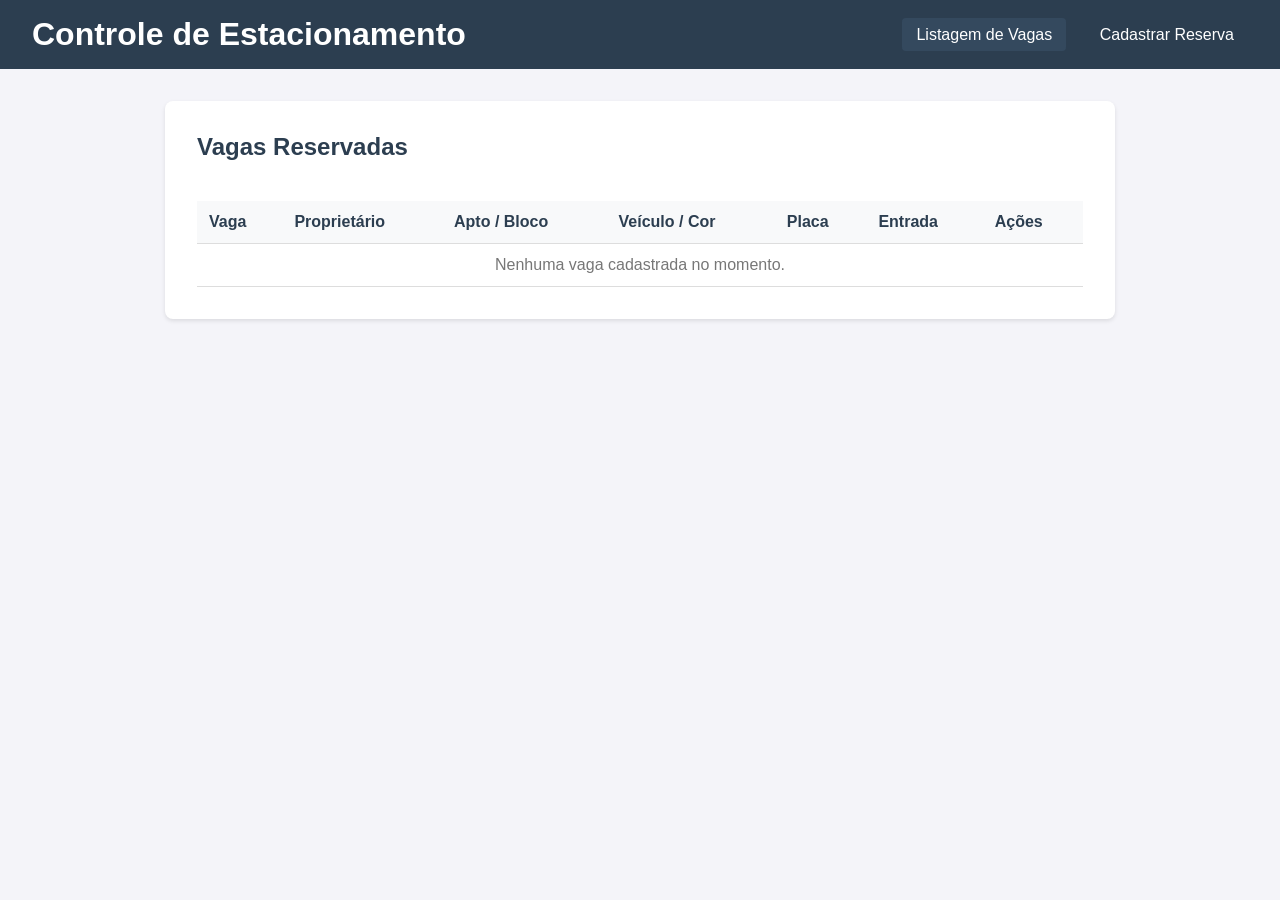
<file: controle-estacionamento-v2/index.html>
<!DOCTYPE html>
<html lang="pt-BR">
<head>
    <meta charset="UTF-8">
    <meta name="viewport" content="width=device-width, initial-scale=1.0">
    <title>Controle de Estacionamento - Listagem de Vagas</title>
    <link rel="stylesheet" href="css/style.css">
</head>
<body>
    <header>
        <h1>Controle de Estacionamento</h1>
        <nav>
            <a href="index.html" class="active">Listagem de Vagas</a>
            <a href="cadastro.html">Cadastrar Reserva</a>
        </nav>
    </header>
    <main class="container-wide">
        <h2>Vagas Reservadas</h2>
        <div class="table-container">
            <table>
                <thead>
                    <tr>
                        <th>Vaga</th>
                        <th>Proprietário</th>
                        <th>Apto / Bloco</th>
                        <th>Veículo / Cor</th>
                        <th>Placa</th>
                        <th>Entrada</th>
                        <th>Ações</th>
                    </tr>
                </thead>
                <tbody id="tabela-veiculos">
                </tbody>
            </table>
        </div>
    </main>
    <script src="js/dados.js"></script>
    <script src="js/listagem.js"></script>
</body>
</html>
</file>
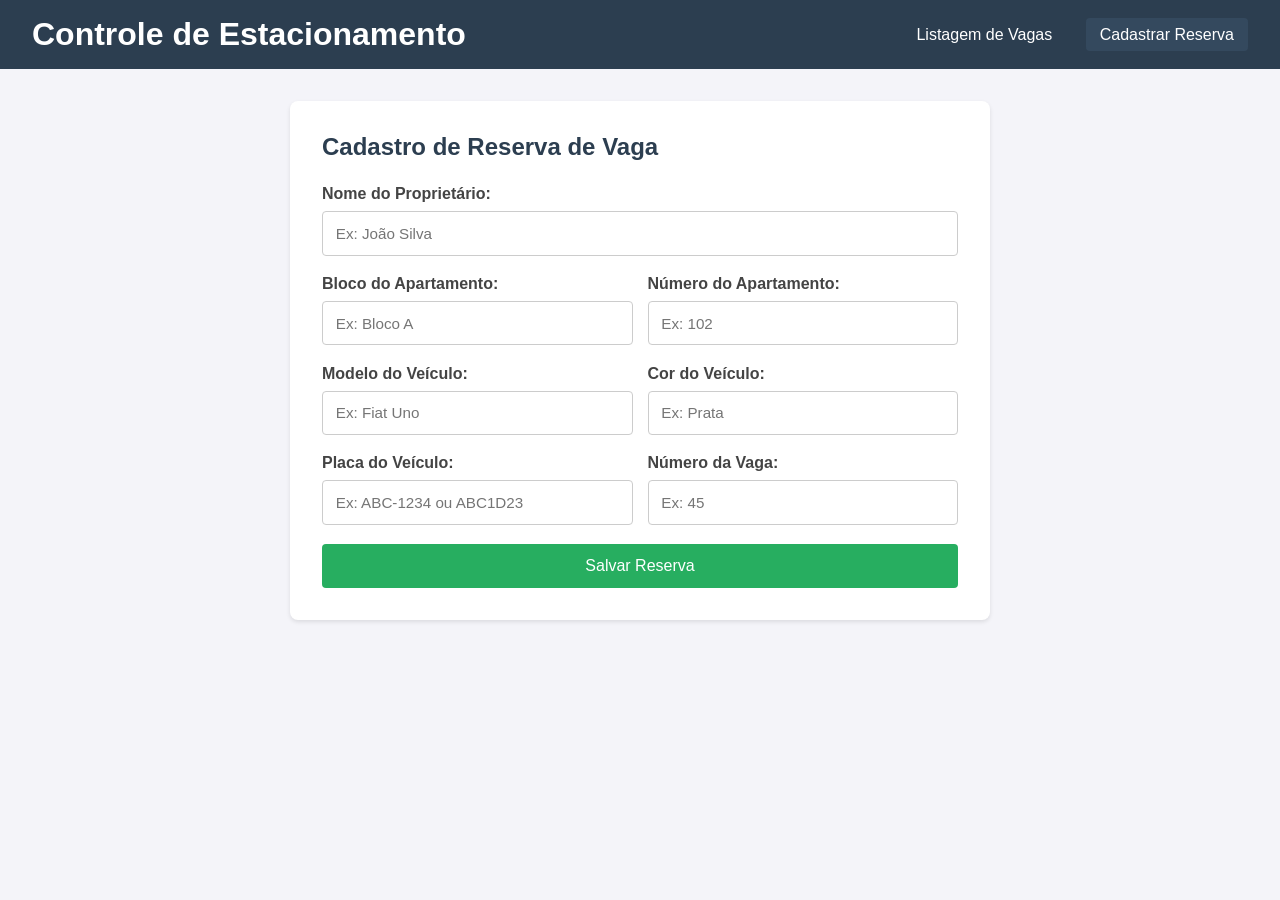
<file: controle-estacionamento-v2/cadastro.html>
<!DOCTYPE html>
<html lang="pt-BR">
<head>
    <meta charset="UTF-8">
    <meta name="viewport" content="width=device-width, initial-scale=1.0">
    <title>Controle de Estacionamento - Cadastro de Reserva</title>
    <link rel="stylesheet" href="css/style.css">
</head>
<body>
    <header>
        <h1>Controle de Estacionamento</h1>
        <nav>
            <a href="index.html">Listagem de Vagas</a>
            <a href="cadastro.html" class="active">Cadastrar Reserva</a>
        </nav>
    </header>
    <main>
        <h2>Cadastro de Reserva de Vaga</h2>
        <form id="form-cadastro">
            <div class="input-group">
                <label for="proprietario">Nome do Proprietário:</label>
                <input type="text" id="proprietario" required maxlength="80" placeholder="Ex: João Silva">
            </div>

            <div class="form-row">
                <div class="input-group">
                    <label for="bloco">Bloco do Apartamento:</label>
                    <input type="text" id="bloco" required maxlength="20" placeholder="Ex: Bloco A">
                </div>
                <div class="input-group">
                    <label for="apartamento">Número do Apartamento:</label>
                    <input type="text" id="apartamento" required maxlength="10" placeholder="Ex: 102">
                </div>
            </div>

            <div class="form-row">
                <div class="input-group">
                    <label for="veiculo">Modelo do Veículo:</label>
                    <input type="text" id="veiculo" required maxlength="40" placeholder="Ex: Fiat Uno">
                </div>
                <div class="input-group">
                    <label for="cor">Cor do Veículo:</label>
                    <input type="text" id="cor" required maxlength="20" placeholder="Ex: Prata">
                </div>
            </div>

            <div class="form-row">
                <div class="input-group">
                    <label for="placa">Placa do Veículo:</label>
                    <input type="text" id="placa" required maxlength="8" autocomplete="off" placeholder="Ex: ABC-1234 ou ABC1D23">
                </div>
                <div class="input-group">
                    <label for="vaga">Número da Vaga:</label>
                    <input type="text" id="vaga" required maxlength="10" autocomplete="off" placeholder="Ex: 45">
                </div>
            </div>

            <p id="mensagem-erro" class="mensagem-erro" role="alert" hidden></p>

            <button type="submit" class="btn-salvar">Salvar Reserva</button>
        </form>
    </main>
    <script src="js/dados.js"></script>
    <script src="js/cadastro.js"></script>
</body>
</html>
</file>
<file: controle-estacionamento-v2/css/style.css>
* {
    margin: 0;
    padding: 0;
    box-sizing: border-box;
    font-family: Arial, sans-serif;
}

body {
    background-color: #f4f4f9;
    color: #333;
}

header {
    background-color: #2c3e50;
    color: white;
    padding: 1rem 2rem;
    display: flex;
    justify-content: space-between;
    align-items: center;
}

header nav a {
    color: white;
    text-decoration: none;
    margin-left: 15px;
    padding: 8px 14px;
    border-radius: 4px;
    transition: background 0.3s;
}

header nav a.active, header nav a:hover {
    background-color: #34495e;
}

main {
    max-width: 700px;
    margin: 2rem auto;
    background: white;
    padding: 2rem;
    border-radius: 8px;
    box-shadow: 0 2px 4px rgba(0,0,0,0.1);
}

main.container-wide {
    max-width: 950px;
}

h2 {
    margin-bottom: 1.5rem;
    color: #2c3e50;
}

.form-row {
    display: flex;
    gap: 15px;
}

.form-row .input-group {
    flex: 1;
}

.input-group {
    margin-bottom: 1.2rem;
}

.input-group label {
    display: block;
    margin-bottom: 0.5rem;
    font-weight: bold;
    color: #444;
}

.input-group input {
    width: 100%;
    padding: 0.8rem;
    border: 1px solid #ccc;
    border-radius: 4px;
    font-size: 0.95rem;
}

.input-group input:focus {
    outline: none;
    border-color: #3498db;
}

button {
    background-color: #27ae60;
    color: white;
    border: none;
    padding: 0.8rem 1.5rem;
    font-size: 1rem;
    border-radius: 4px;
    cursor: pointer;
    transition: background 0.3s;
    width: 100%;
}

button:hover {
    background-color: #219653;
}

.table-container {
    overflow-x: auto;
}

table {
    width: 100%;
    border-collapse: collapse;
    margin-top: 1rem;
}

th, td {
    padding: 12px;
    text-align: left;
    border-bottom: 1px solid #ddd;
}

th {
    background-color: #f8f9fa;
    color: #2c3e50;
}

.btn-excluir {
    background-color: #e74c3c;
    padding: 6px 12px;
    font-size: 0.9rem;
    width: auto;
}

.btn-excluir:hover {
    background-color: #c0392b;
}

/* ---- Novidades desta versão ---- */

.mensagem-erro {
    background-color: #fdecea;
    color: #b3261e;
    border: 1px solid #f5c2c0;
    border-radius: 4px;
    padding: 0.7rem 1rem;
    margin-bottom: 1.2rem;
    font-size: 0.95rem;
}

.tabela-vazia {
    text-align: center;
    color: #777;
}

button:focus-visible,
header nav a:focus-visible {
    outline: 2px solid #3498db;
    outline-offset: 2px;
}
</file>
